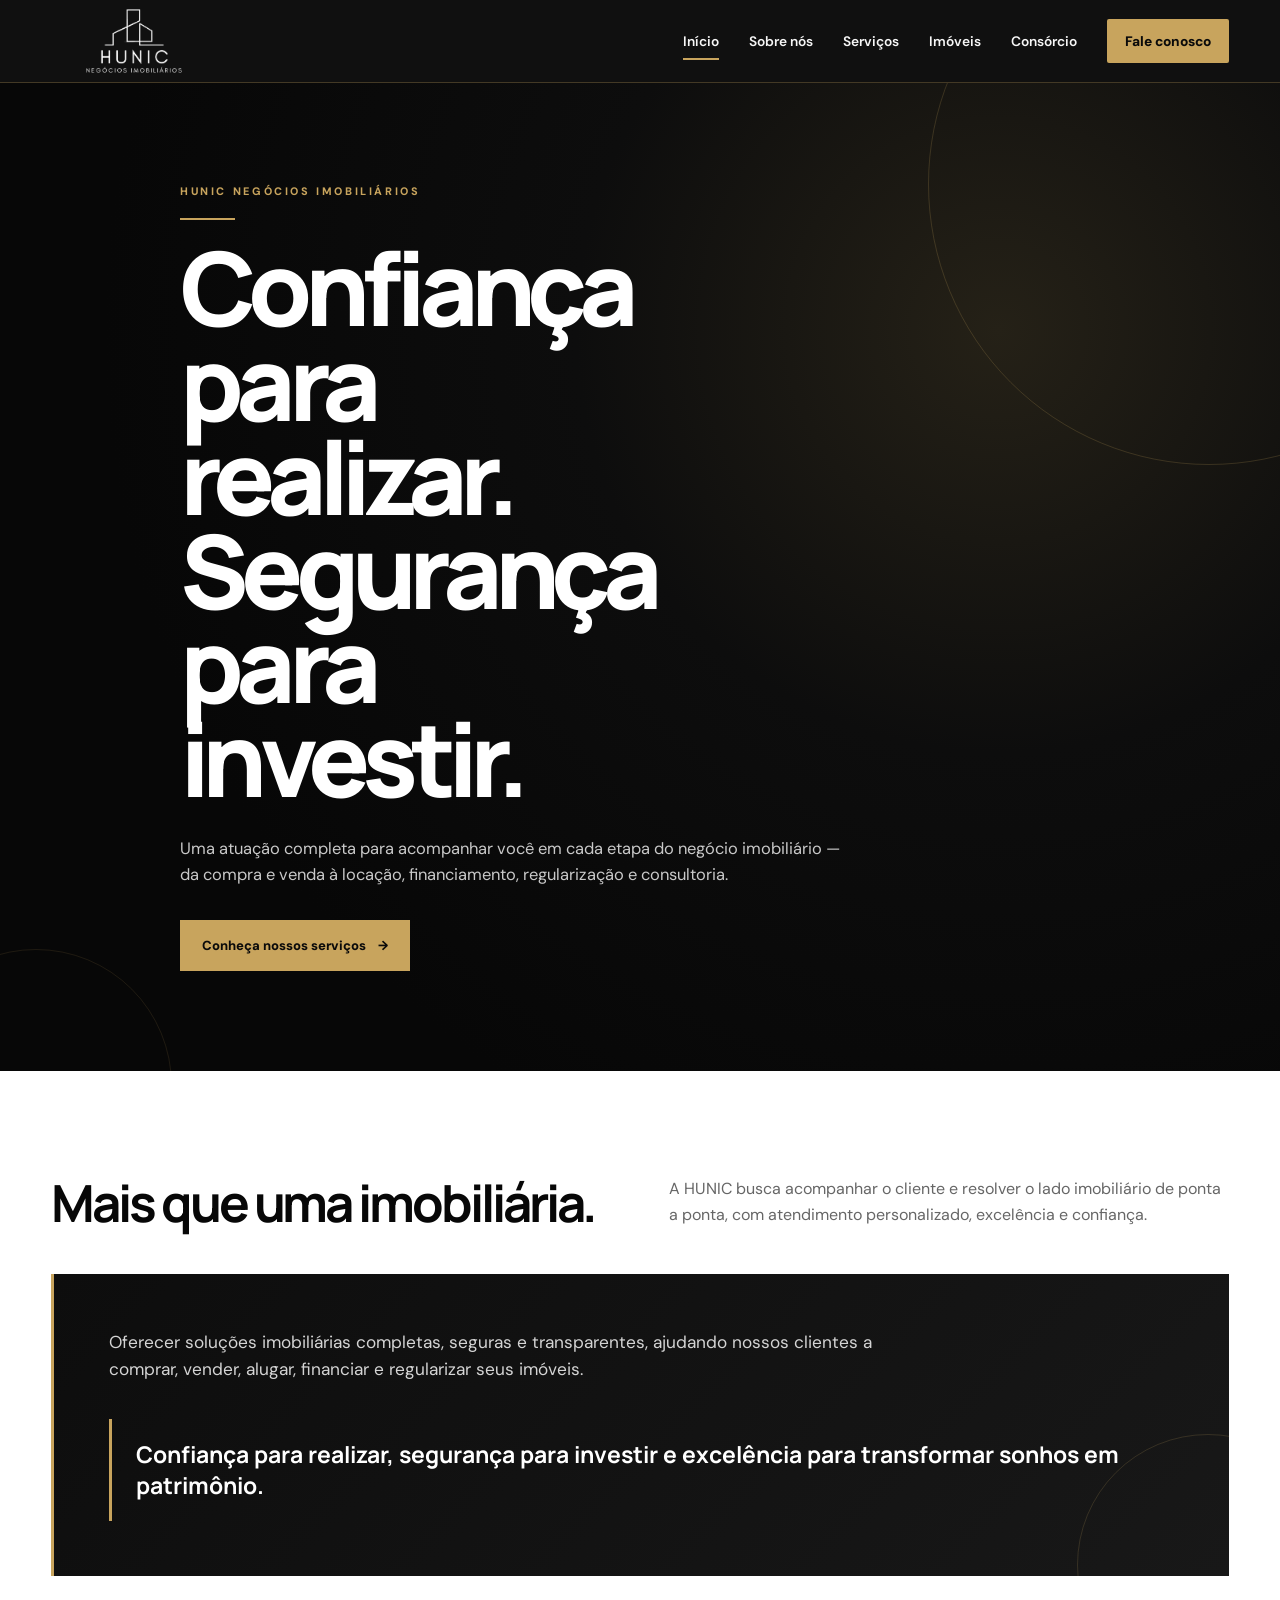
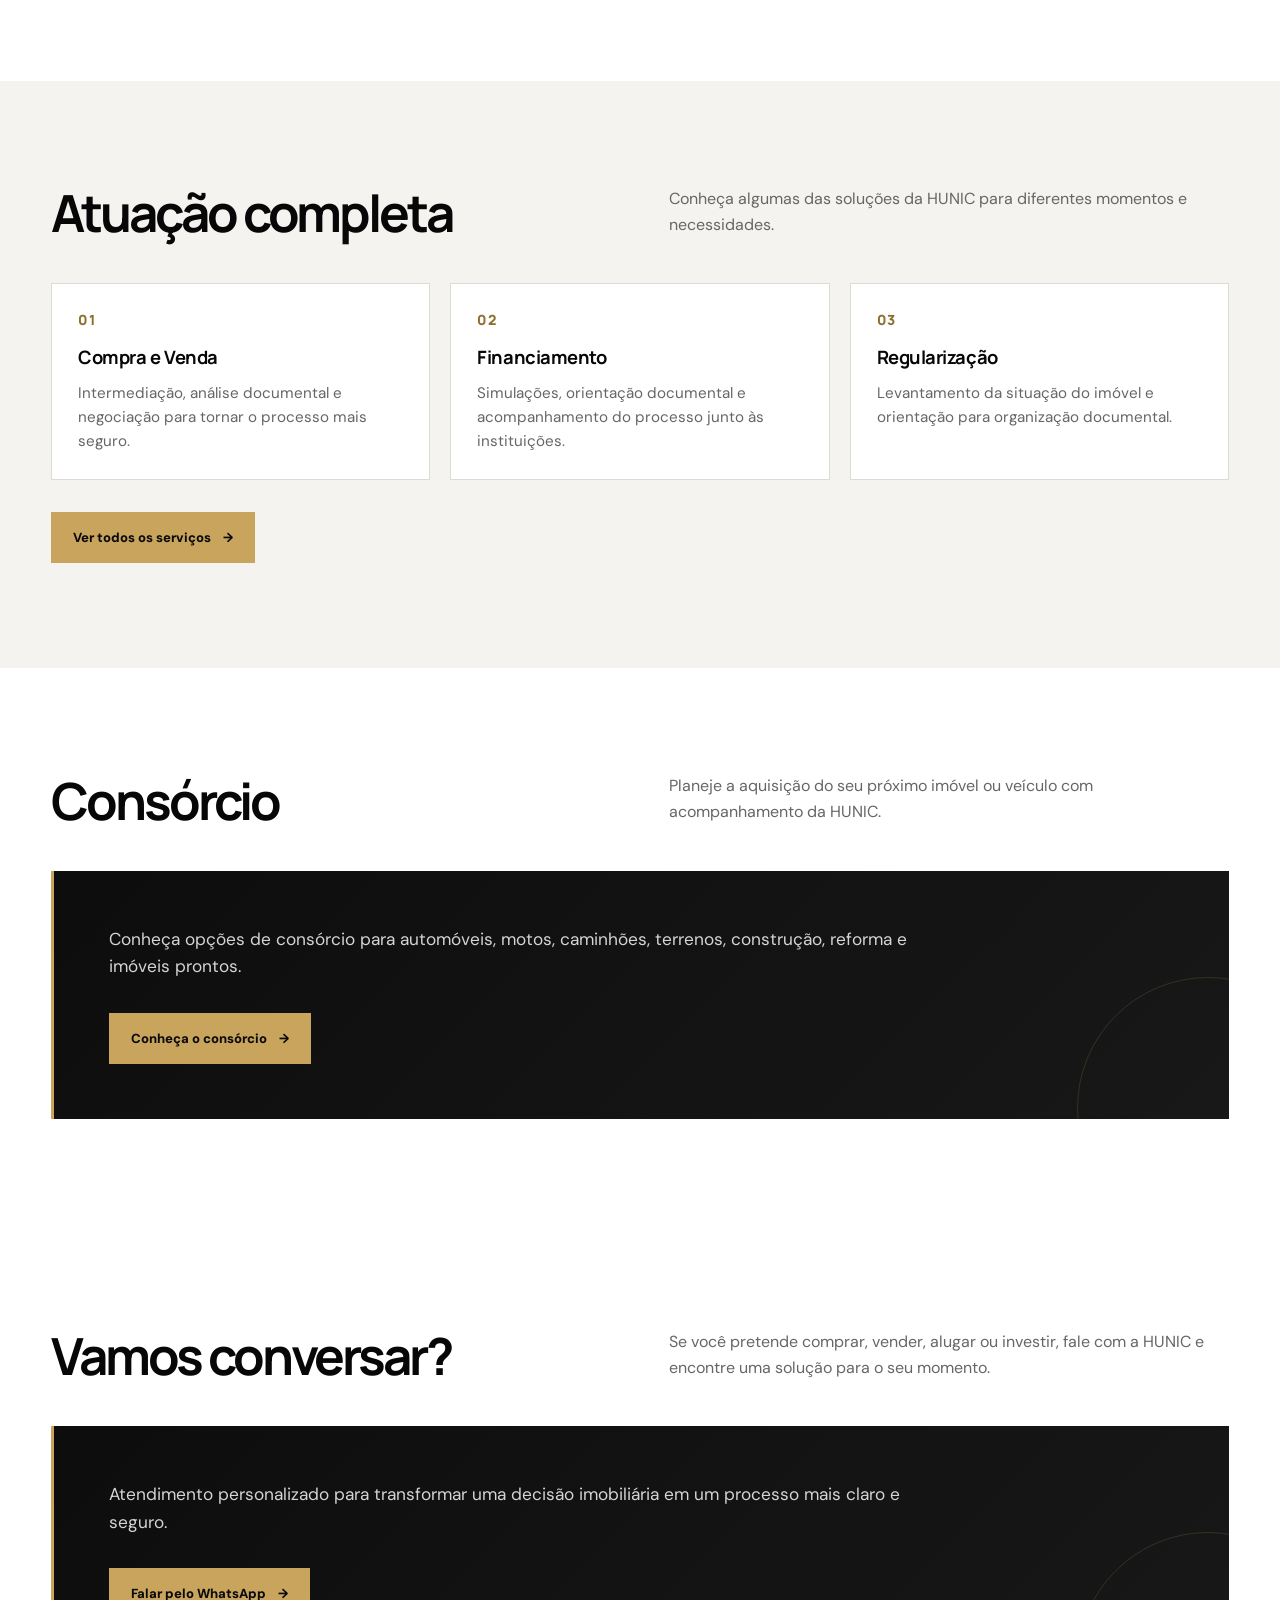
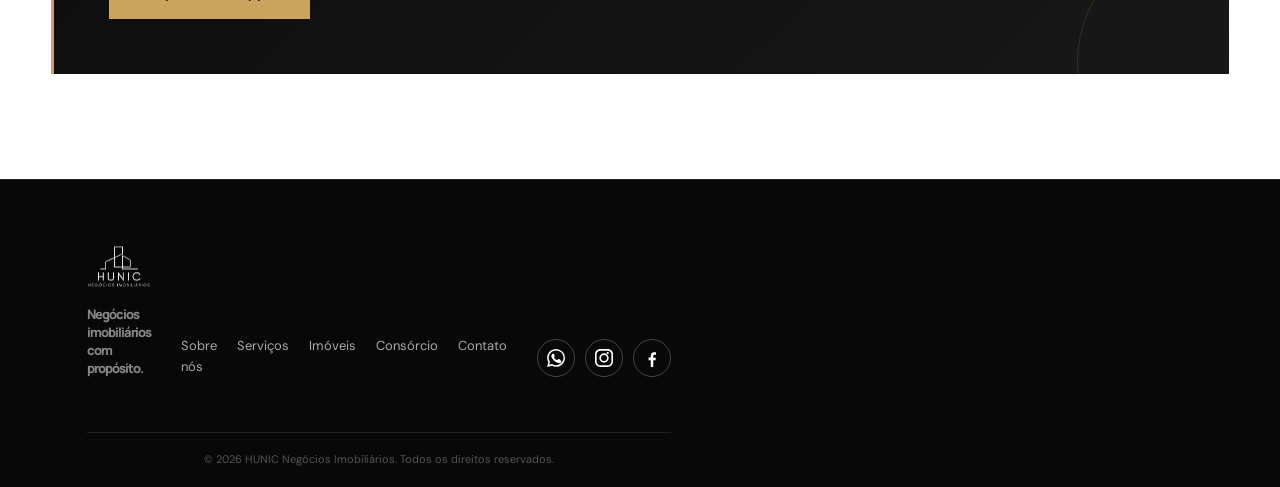
<file: index.html>
<!doctype html><html lang="pt-BR"><head><meta charset="utf-8"><meta name="viewport" content="width=device-width,initial-scale=1"><title>HUNIC | Negócios Imobiliários</title><link rel="stylesheet" href="css/style.css"></head><body>
<header class="header"><div class="container nav-wrap"><a class="logo-link" href="index.html" aria-label="HUNIC Negócios Imobiliários"><img class="logo-img" src="assets/hunic-logo.png" alt="HUNIC Negócios Imobiliários"></a><button class="menu-toggle" aria-label="Abrir menu" aria-expanded="false"><span></span><span></span><span></span></button><nav class="nav-menu"><a class="active" href="index.html">Início</a><a href="sobre.html">Sobre nós</a><a href="servicos.html">Serviços</a><a href="imoveis.html">Imóveis</a><a href="consorcio.html">Consórcio</a><a class="nav-contact" href="#contato">Fale conosco</a></nav></div></header>
<section class="hero"><div class="container hero-inner reveal"><div class="kicker">HUNIC Negócios Imobiliários</div><span class="gold-line"></span><h1>Confiança para realizar. Segurança para investir.</h1><p>Uma atuação completa para acompanhar você em cada etapa do negócio imobiliário — da compra e venda à locação, financiamento, regularização e consultoria.</p><a class="btn" href="servicos.html">Conheça nossos serviços</a></div></section>
<section class="section reveal"><div class="container"><div class="section-head"><h2>Mais que uma imobiliária.</h2><p>A HUNIC busca acompanhar o cliente e resolver o lado imobiliário de ponta a ponta, com atendimento personalizado, excelência e confiança.</p></div><div class="about-box"><p>Oferecer soluções imobiliárias completas, seguras e transparentes, ajudando nossos clientes a comprar, vender, alugar, financiar e regularizar seus imóveis.</p><div class="quote">Confiança para realizar, segurança para investir e excelência para transformar sonhos em patrimônio.</div></div></div></section>
<section class="section" style="background:#f4f3ef"><div class="container"><div class="section-head"><h2>Atuação completa</h2><p>Conheça algumas das soluções da HUNIC para diferentes momentos e necessidades.</p></div><div class="grid-3"><article class="card reveal"><div class="card-body"><div class="service-number">01</div><h3>Compra e Venda</h3><p>Intermediação, análise documental e negociação para tornar o processo mais seguro.</p></div></article><article class="card reveal"><div class="card-body"><div class="service-number">02</div><h3>Financiamento</h3><p>Simulações, orientação documental e acompanhamento do processo junto às instituições.</p></div></article><article class="card reveal"><div class="card-body"><div class="service-number">03</div><h3>Regularização</h3><p>Levantamento da situação do imóvel e orientação para organização documental.</p></div></article></div><a class="btn" href="servicos.html">Ver todos os serviços</a></div></section><section class="section reveal"><div class="container"><div class="section-head"><h2>Consórcio</h2><p>Planeje a aquisição do seu próximo imóvel ou veículo com acompanhamento da HUNIC.</p></div><div class="about-box"><p>Conheça opções de consórcio para automóveis, motos, caminhões, terrenos, construção, reforma e imóveis prontos.</p><a class="btn" href="consorcio.html">Conheça o consórcio</a></div></div></section>
<section class="section reveal" id="contato"><div class="container"><div class="section-head"><h2>Vamos conversar?</h2><p>Se você pretende comprar, vender, alugar ou investir, fale com a HUNIC e encontre uma solução para o seu momento.</p></div><div class="about-box"><p>Atendimento personalizado para transformar uma decisão imobiliária em um processo mais claro e seguro.</p><a class="btn" href="https://wa.me/5514999999999" target="_blank" rel="noopener">Falar pelo WhatsApp</a></div></div></section>
<footer class="footer"><div class="container footer-inner"><div class="footer-brand"><img class="footer-logo" src="assets/hunic-logo.png" alt="HUNIC Negócios Imobiliários"><p>Negócios imobiliários com propósito.</p></div><div class="footer-links"><a href="sobre.html">Sobre nós</a><a href="servicos.html">Serviços</a><a href="imoveis.html">Imóveis</a><a href="consorcio.html">Consórcio</a><a href="index.html#contato">Contato</a></div><div class="footer-social">
<a href="https://wa.me/5514999999999" target="_blank" rel="noopener" aria-label="WhatsApp" title="WhatsApp" class="social-icon"><svg viewBox="0 0 24 24" aria-hidden="true"><path d="M20.5 3.5A11.9 11.9 0 0 0 12.1 0C5.5 0 .2 5.3.2 11.9c0 2.1.5 4.1 1.6 5.9L.1 24l6.4-1.7c1.7.9 3.6 1.4 5.5 1.4h.1c6.5 0 11.8-5.3 11.8-11.8 0-3.2-1.2-6.2-3.4-8.4ZM12.1 21.6c-1.7 0-3.4-.5-4.9-1.3l-.4-.2-3.8 1 1-3.7-.2-.4c-1-1.5-1.5-3.3-1.5-5.1C2.3 6.3 6.7 1.9 12.1 1.9c2.6 0 5.1 1 7 2.9s2.9 4.4 2.9 7c0 5.4-4.4 9.8-9.9 9.8Zm5.4-7.3c-.3-.2-1.7-.8-2-.9-.3-.1-.5-.2-.7.2-.2.3-.8.9-.9 1.1-.2.2-.3.2-.6.1-1.7-.9-2.8-1.6-3.9-3.5-.3-.5.3-.5.8-1.6.1-.2.1-.4 0-.6-.1-.2-.7-1.7-.9-2.3-.2-.6-.5-.5-.7-.5h-.6c-.2 0-.6.1-.9.4-.3.3-1.2 1.2-1.2 2.9s1.2 3.3 1.4 3.5c.2.2 2.4 3.7 5.8 5 .8.3 1.4.5 1.9.6.8.3 1.6.2 2.2.1.6-.1 1.7-.7 1.9-1.4.2-.7.2-1.3.1-1.4-.1-.2-.3-.3-.6-.5Z"/></svg></a>
<a href="#" aria-label="Instagram" title="Instagram" class="social-icon"><svg viewBox="0 0 24 24" aria-hidden="true"><path d="M7.2 0h9.6C20.8 0 24 3.2 24 7.2v9.6c0 4-3.2 7.2-7.2 7.2H7.2C3.2 24 0 20.8 0 16.8V7.2C0 3.2 3.2 0 7.2 0Zm-.1 2.2C4.5 2.2 2.2 4.5 2.2 7.1v9.8c0 2.6 2.3 4.9 4.9 4.9h9.8c2.6 0 4.9-2.3 4.9-4.9V7.1c0-2.6-2.3-4.9-4.9-4.9H7.1Zm9.9 1.7a1.5 1.5 0 1 1 0 3 1.5 1.5 0 0 1 0-3ZM12 5.8A6.2 6.2 0 1 1 12 18.2 6.2 6.2 0 0 1 12 5.8Zm0 2.2A4 4 0 1 0 12 16a4 4 0 0 0 0-8Z"/></svg></a>
<a href="#" aria-label="Facebook" title="Facebook" class="social-icon"><svg viewBox="0 0 24 24" aria-hidden="true"><path d="M13.7 24v-9h3l.5-3.5h-3.5V9.3c0-1 .3-1.7 1.8-1.7h1.9V4.5c-.3 0-1.4-.1-2.6-.1-2.6 0-4.4 1.6-4.4 4.5v2.5H7.5V15h2.9v9h3.3Z"/></svg></a>
</div><div class="footer-bottom">© 2026 HUNIC Negócios Imobiliários. Todos os direitos reservados.</div></div></footer><script src="js/script.js"></script></body></html>
</file>
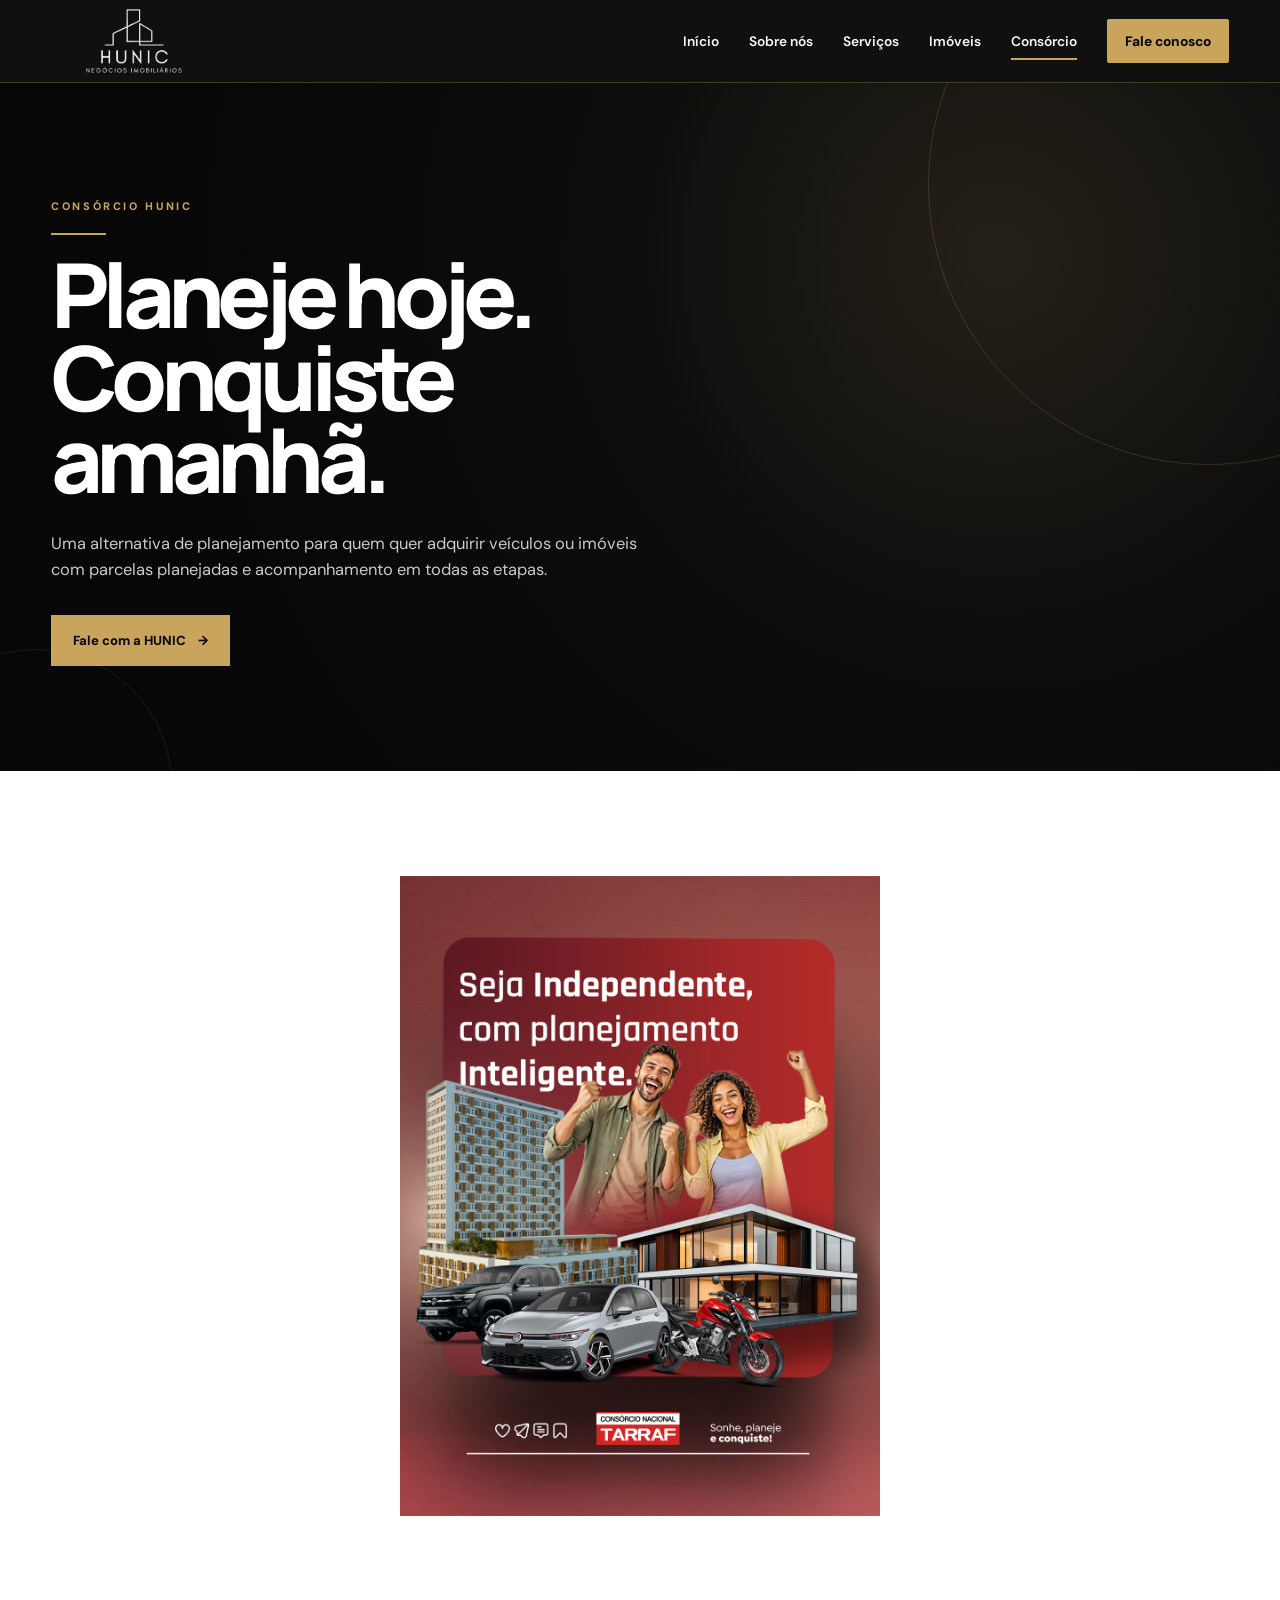
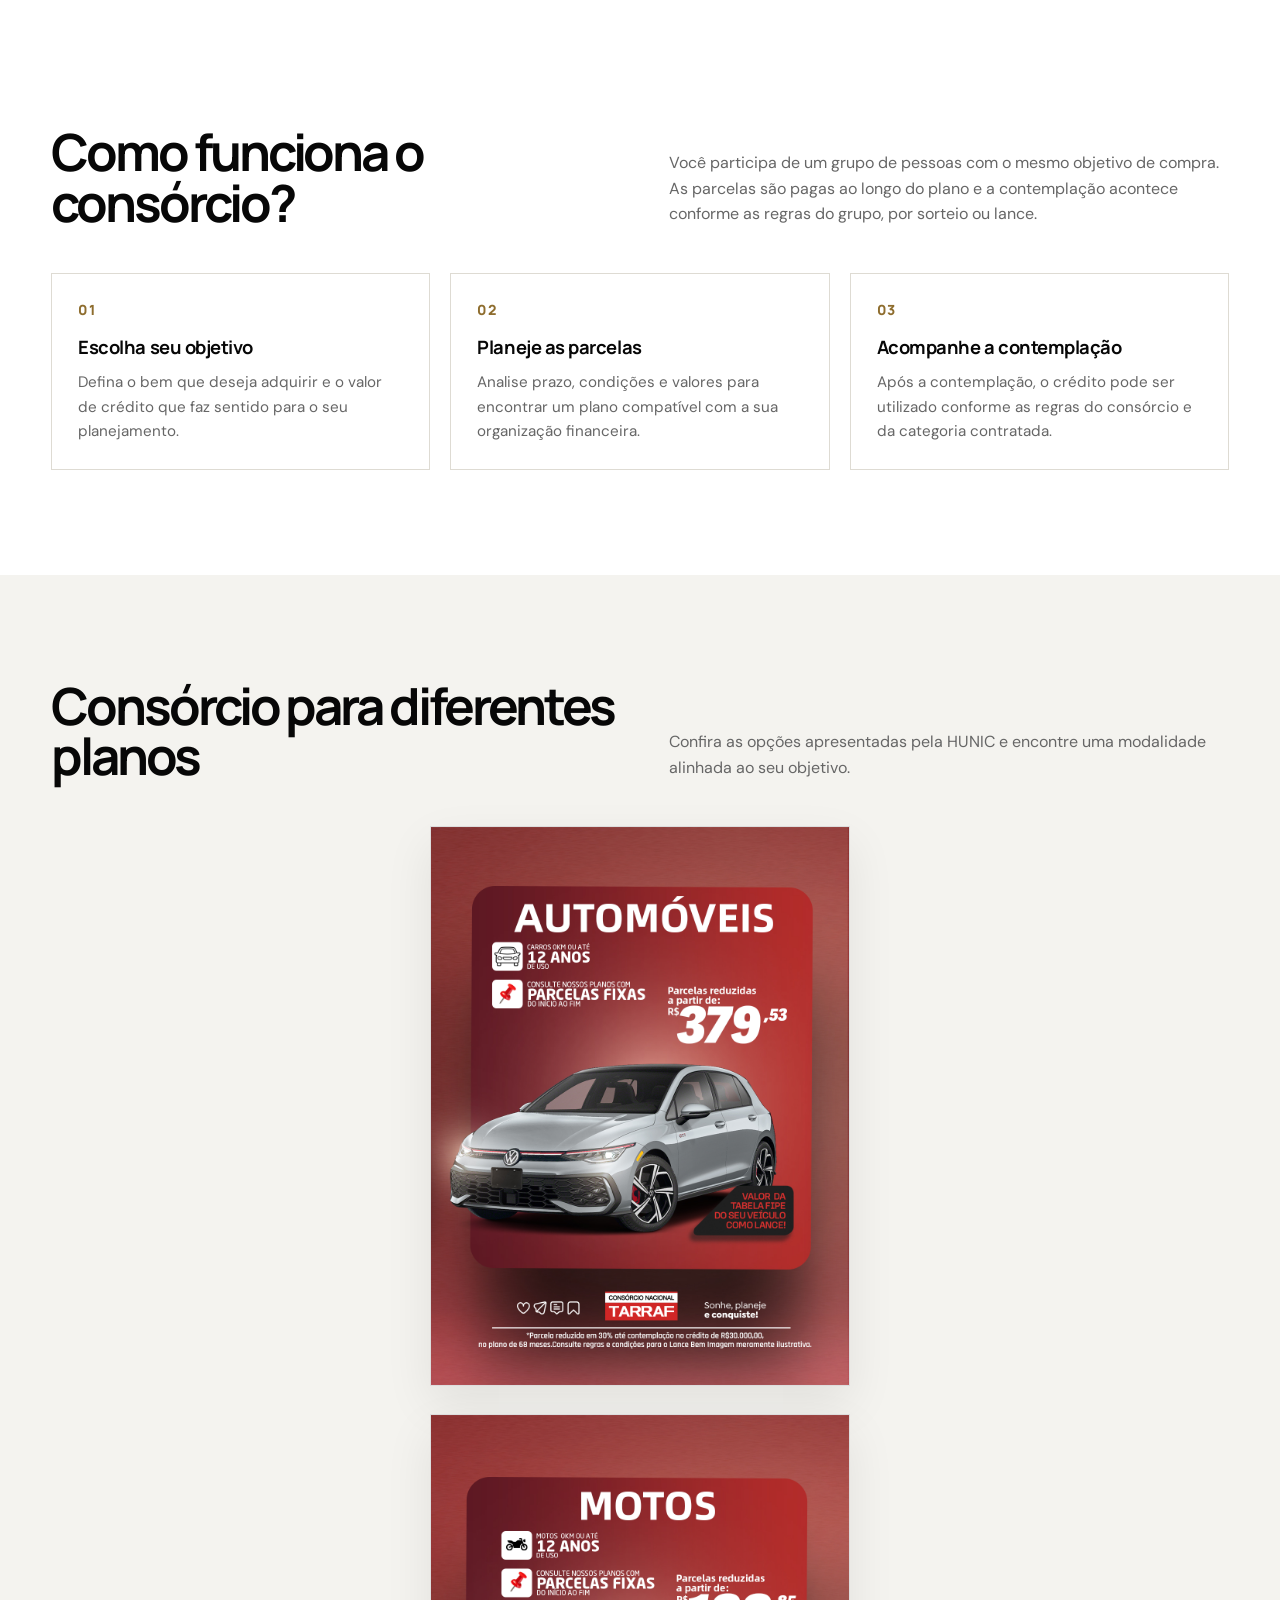
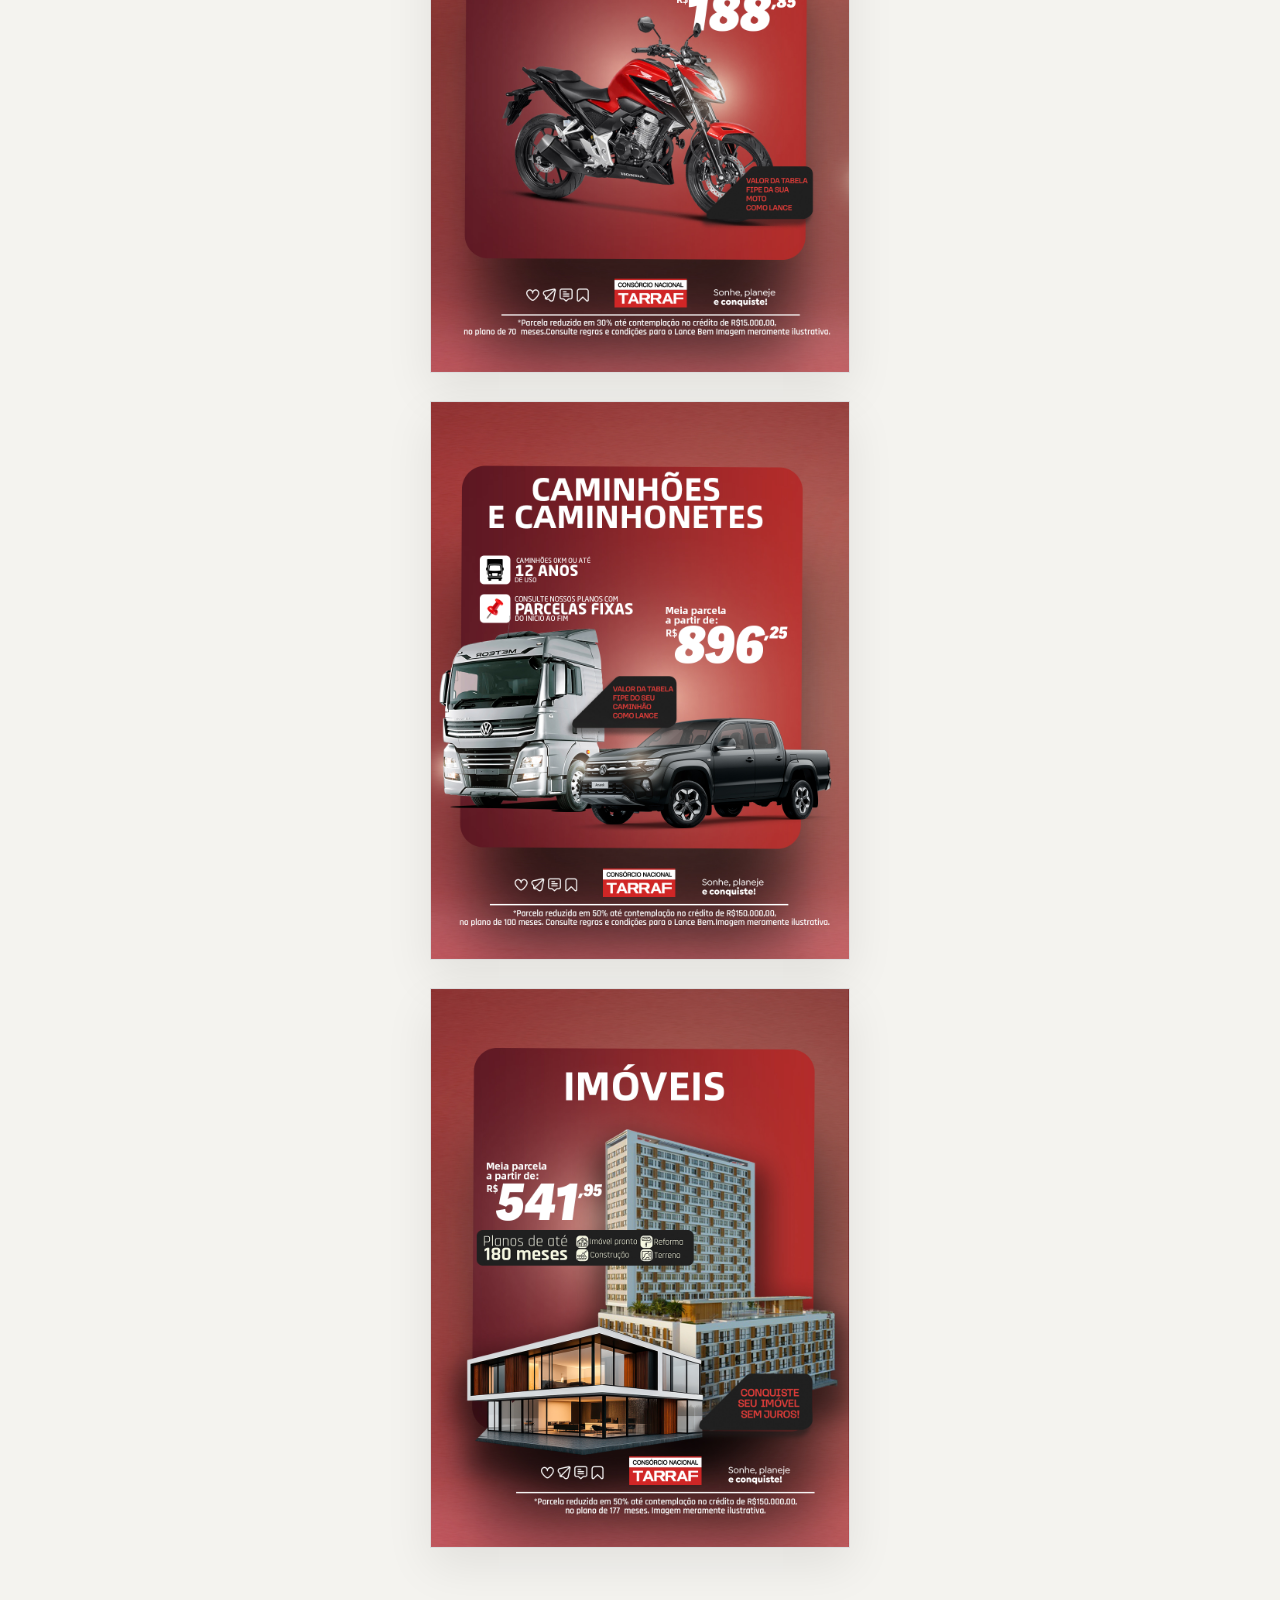
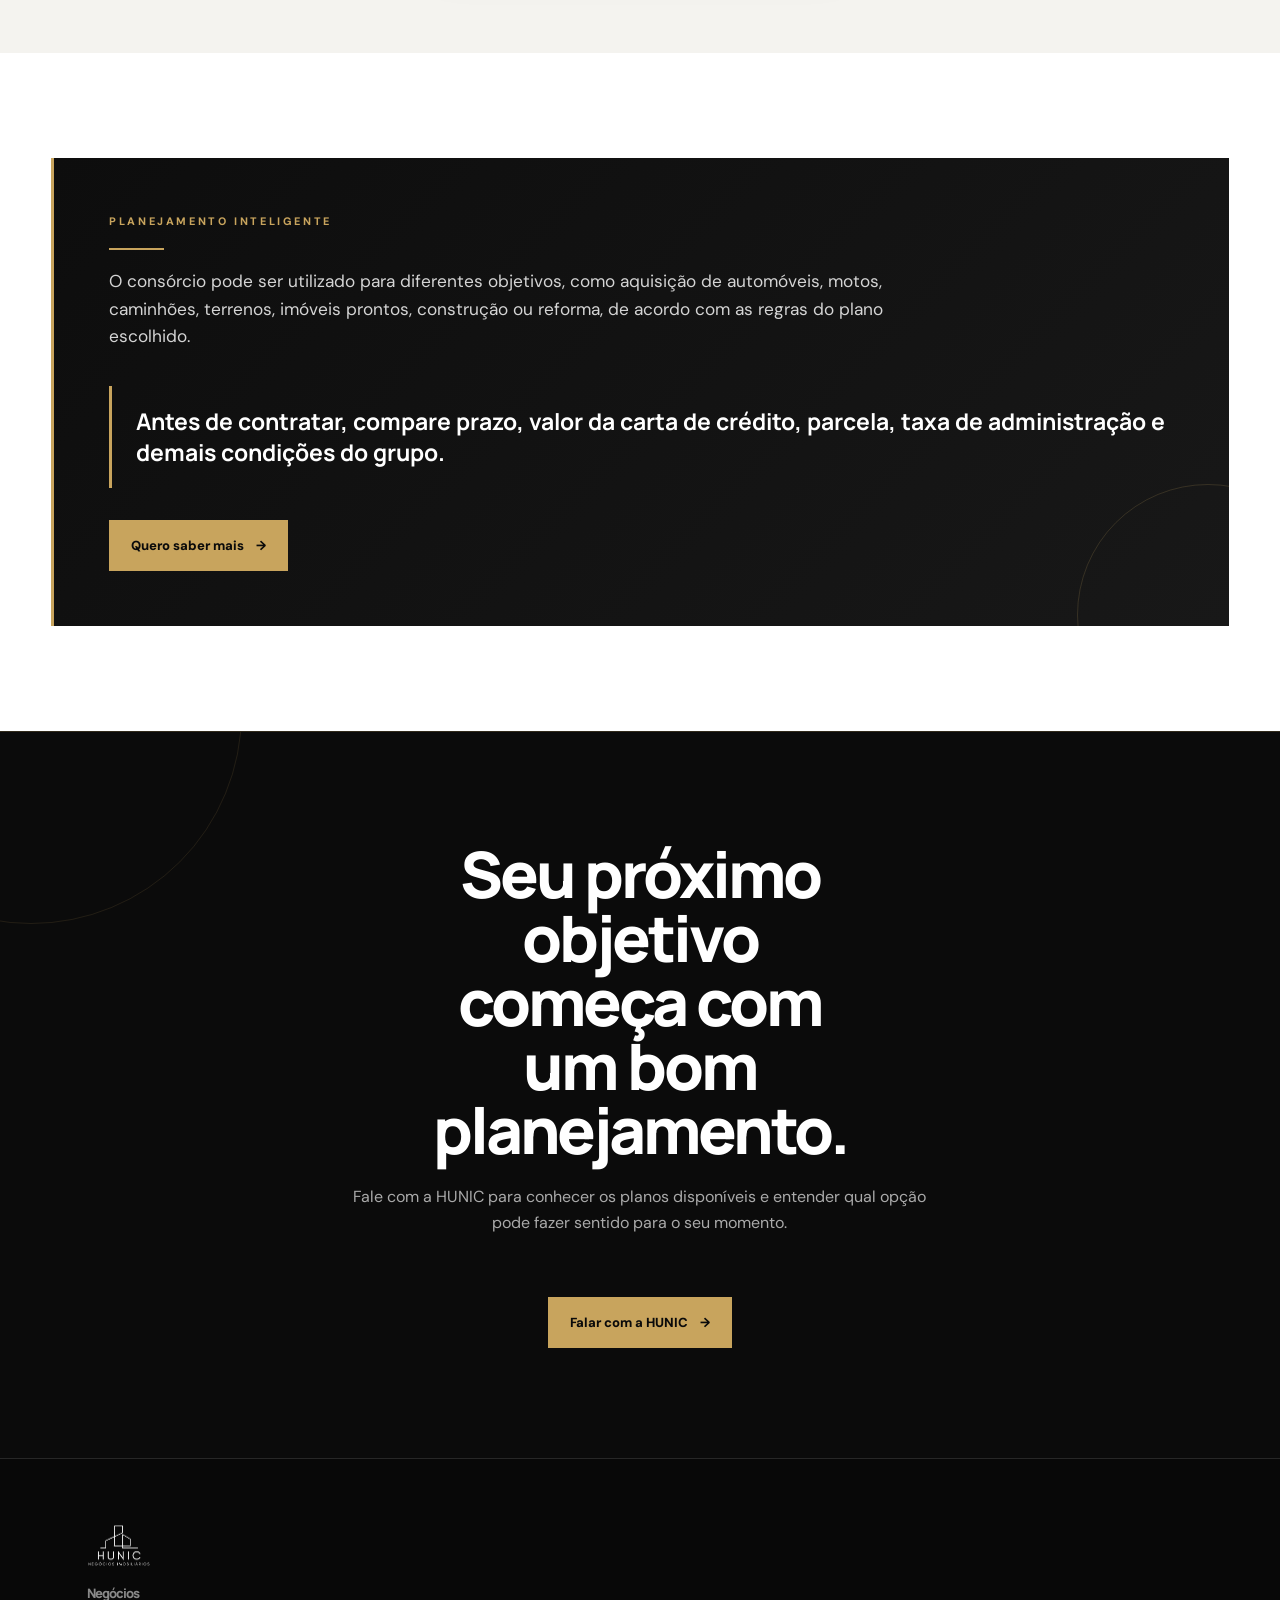
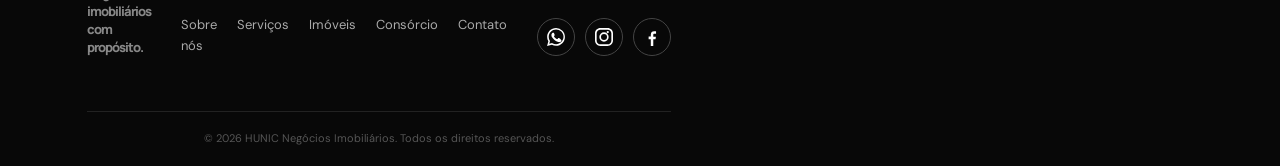
<file: consorcio.html>
<!doctype html>
<html lang="pt-BR">
<head>
  <meta charset="utf-8">
  <meta name="viewport" content="width=device-width,initial-scale=1">
  <title>HUNIC | Consórcio</title>
  <link rel="stylesheet" href="css/style.css">
</head>
<body>
<header class="header">
  <div class="container nav-wrap">
    <a class="logo-link" href="index.html" aria-label="HUNIC Negócios Imobiliários"><img class="logo-img" src="assets/hunic-logo.png" alt="HUNIC Negócios Imobiliários"></a>
    <button class="menu-toggle" aria-label="Abrir menu" aria-expanded="false"><span></span><span></span><span></span></button>
    <nav class="nav-menu">
      <a href="index.html">Início</a><a href="sobre.html">Sobre nós</a><a href="servicos.html">Serviços</a><a href="imoveis.html">Imóveis</a><a class="active" href="consorcio.html">Consórcio</a><a class="nav-contact" href="index.html#contato">Fale conosco</a>
    </nav>
  </div>
</header>

<section class="page-hero">
  <div class="container reveal">
    <div class="kicker">Consórcio HUNIC</div>
    <span class="gold-line"></span>
    <h1>Planeje hoje. Conquiste amanhã.</h1>
    <p>Uma alternativa de planejamento para quem quer adquirir veículos ou imóveis com parcelas planejadas e acompanhamento em todas as etapas.</p>
    <a class="btn" href="index.html#contato">Fale com a HUNIC</a>
  </div>
</section>

<section class="section consorcio-feature reveal">
  <div class="container">
    <div class="consorcio-banner"><img src="assets/consorcio/consorcio-capa.jpg" alt="Consórcio Nacional Tarraf — planeje e conquiste"></div>
  </div>
</section>

<section class="section reveal">
  <div class="container">
    <div class="section-head">
      <h2>Como funciona o consórcio?</h2>
      <p>Você participa de um grupo de pessoas com o mesmo objetivo de compra. As parcelas são pagas ao longo do plano e a contemplação acontece conforme as regras do grupo, por sorteio ou lance.</p>
    </div>
    <div class="grid-3">
      <article class="card"><div class="card-body"><div class="service-number">01</div><h3>Escolha seu objetivo</h3><p>Defina o bem que deseja adquirir e o valor de crédito que faz sentido para o seu planejamento.</p></div></article>
      <article class="card"><div class="card-body"><div class="service-number">02</div><h3>Planeje as parcelas</h3><p>Analise prazo, condições e valores para encontrar um plano compatível com a sua organização financeira.</p></div></article>
      <article class="card"><div class="card-body"><div class="service-number">03</div><h3>Acompanhe a contemplação</h3><p>Após a contemplação, o crédito pode ser utilizado conforme as regras do consórcio e da categoria contratada.</p></div></article>
    </div>
  </div>
</section>

<section class="section" style="background:#f4f3ef">
  <div class="container">
    <div class="section-head">
      <h2>Consórcio para diferentes planos</h2>
      <p>Confira as opções apresentadas pela HUNIC e encontre uma modalidade alinhada ao seu objetivo.</p>
    </div>
    <div class="consorcio-banners">
      <article class="consorcio-banner reveal"><img src="assets/consorcio/consorcio-automoveis.jpg" alt="Consórcio para automóveis"></article>
      <article class="consorcio-banner reveal"><img src="assets/consorcio/consorcio-motos.jpg" alt="Consórcio para motos"></article>
      <article class="consorcio-banner reveal"><img src="assets/consorcio/consorcio-caminhoes.jpg" alt="Consórcio para caminhões e caminhonetes"></article>
      <article class="consorcio-banner reveal"><img src="assets/consorcio/consorcio-imoveis.jpg" alt="Consórcio para imóveis"></article>
    </div>
  </div>
</section>

<section class="section reveal">
  <div class="container">
    <div class="about-box">
      <div class="kicker">Planejamento inteligente</div>
      <span class="gold-line"></span>
      <p>O consórcio pode ser utilizado para diferentes objetivos, como aquisição de automóveis, motos, caminhões, terrenos, imóveis prontos, construção ou reforma, de acordo com as regras do plano escolhido.</p>
      <div class="quote">Antes de contratar, compare prazo, valor da carta de crédito, parcela, taxa de administração e demais condições do grupo.</div>
      <a class="btn" href="index.html#contato">Quero saber mais</a>
    </div>
  </div>
</section>

<section class="cta">
  <div class="container">
    <h2>Seu próximo objetivo começa com um bom planejamento.</h2>
    <p>Fale com a HUNIC para conhecer os planos disponíveis e entender qual opção pode fazer sentido para o seu momento.</p>
    <a class="btn" href="index.html#contato">Falar com a HUNIC</a>
  </div>
</section>

<footer class="footer">
  <div class="container footer-inner">
    <div class="footer-brand"><img class="footer-logo" src="assets/hunic-logo.png" alt="HUNIC Negócios Imobiliários"><p>Negócios imobiliários com propósito.</p></div>
    <div class="footer-links"><a href="sobre.html">Sobre nós</a><a href="servicos.html">Serviços</a><a href="imoveis.html">Imóveis</a><a href="consorcio.html">Consórcio</a><a href="index.html#contato">Contato</a></div>
    <div class="footer-social">
      <a href="https://wa.me/5514999999999" target="_blank" rel="noopener" aria-label="WhatsApp" title="WhatsApp" class="social-icon"><svg viewBox="0 0 24 24" aria-hidden="true"><path d="M20.5 3.5A11.9 11.9 0 0 0 12.1 0C5.5 0 .2 5.3.2 11.9c0 2.1.5 4.1 1.6 5.9L.1 24l6.4-1.7c1.7.9 3.6 1.4 5.5 1.4h.1c6.5 0 11.8-5.3 11.8-11.8 0-3.2-1.2-6.2-3.4-8.4ZM12.1 21.6c-1.7 0-3.4-.5-4.9-1.3l-.4-.2-3.8 1 1-3.7-.2-.4c-1-1.5-1.5-3.3-1.5-5.1C2.3 6.3 6.7 1.9 12.1 1.9c2.6 0 5.1 1 7 2.9s2.9 4.4 2.9 7c0 5.4-4.4 9.8-9.9 9.8Zm5.4-7.3c-.3-.2-1.7-.8-2-.9-.3-.1-.5-.2-.7.2-.2.3-.8.9-.9 1.1-.2.2-.3.2-.6.1-1.7-.9-2.8-1.6-3.9-3.5-.3-.5.3-.5.8-1.6.1-.2.1-.4 0-.6-.1-.2-.7-1.7-.9-2.3-.2-.6-.5-.5-.7-.5h-.6c-.2 0-.6.1-.9.4-.3.3-1.2 1.2-1.2 2.9s1.2 3.3 1.4 3.5c.2.2 2.4 3.7 5.8 5 .8.3 1.4.5 1.9.6.8.3 1.6.2 2.2.1.6-.1 1.7-.7 1.9-1.4.2-.7.2-1.3.1-1.4-.1-.2-.3-.3-.6-.5Z"/></svg></a>
      <a href="#" aria-label="Instagram" title="Instagram" class="social-icon"><svg viewBox="0 0 24 24" aria-hidden="true"><path d="M7.2 0h9.6C20.8 0 24 3.2 24 7.2v9.6c0 4-3.2 7.2-7.2 7.2H7.2C3.2 24 0 20.8 0 16.8V7.2C0 3.2 3.2 0 7.2 0Zm-.1 2.2C4.5 2.2 2.2 4.5 2.2 7.1v9.8c0 2.6 2.3 4.9 4.9 4.9h9.8c2.6 0 4.9-2.3 4.9-4.9V7.1c0-2.6-2.3-4.9-4.9-4.9H7.1Zm9.9 1.7a1.5 1.5 0 1 1 0 3 1.5 1.5 0 0 1 0-3ZM12 5.8A6.2 6.2 0 1 1 12 18.2 6.2 6.2 0 0 1 12 5.8Zm0 2.2A4 4 0 1 0 12 16a4 4 0 0 0 0-8Z"/></svg></a>
      <a href="#" aria-label="Facebook" title="Facebook" class="social-icon"><svg viewBox="0 0 24 24" aria-hidden="true"><path d="M13.7 24v-9h3l.5-3.5h-3.5V9.3c0-1 .3-1.7 1.8-1.7h1.9V4.5c-.3 0-1.4-.1-2.6-.1-2.6 0-4.4 1.6-4.4 4.5v2.5H7.5V15h2.9v9h3.3Z"/></svg></a>
    </div>
    <div class="footer-bottom">© 2026 HUNIC Negócios Imobiliários. Todos os direitos reservados.</div>
  </div>
</footer>
<script src="js/script.js"></script>
</body>
</html>
</file>
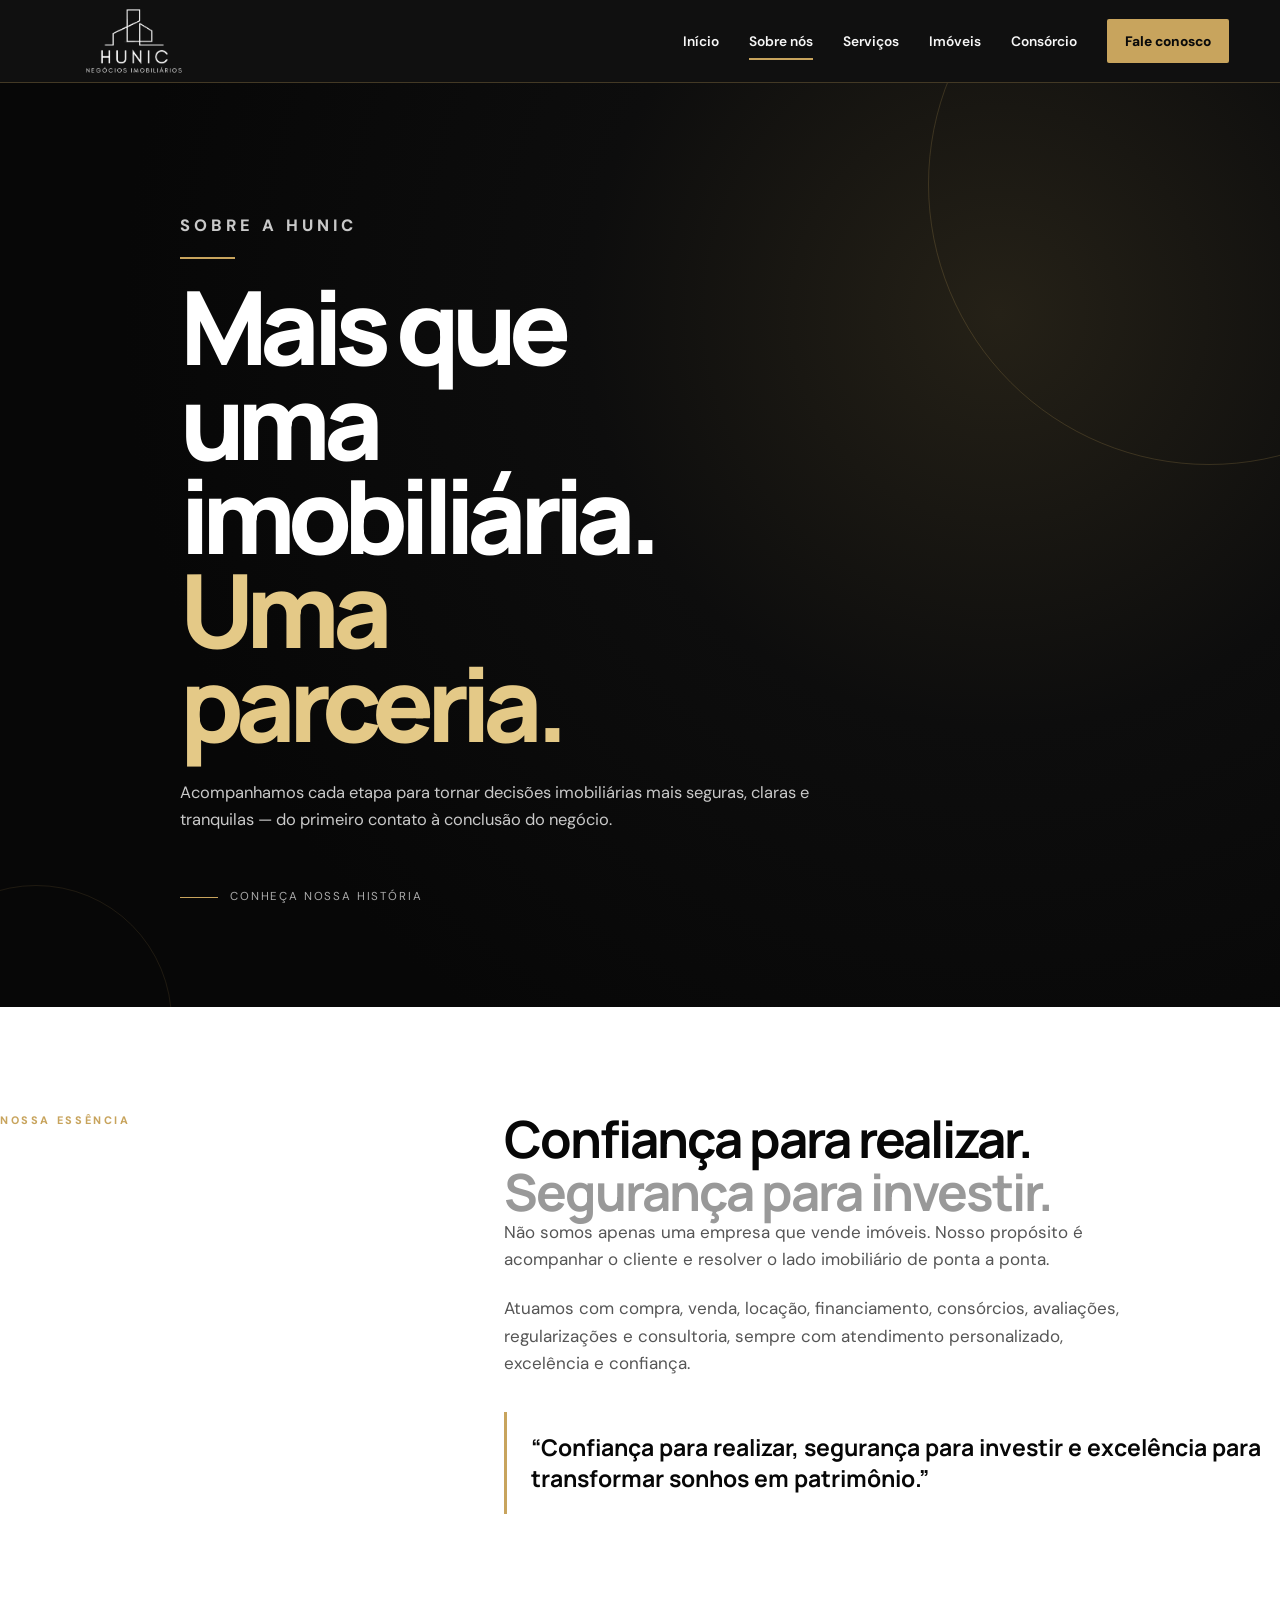
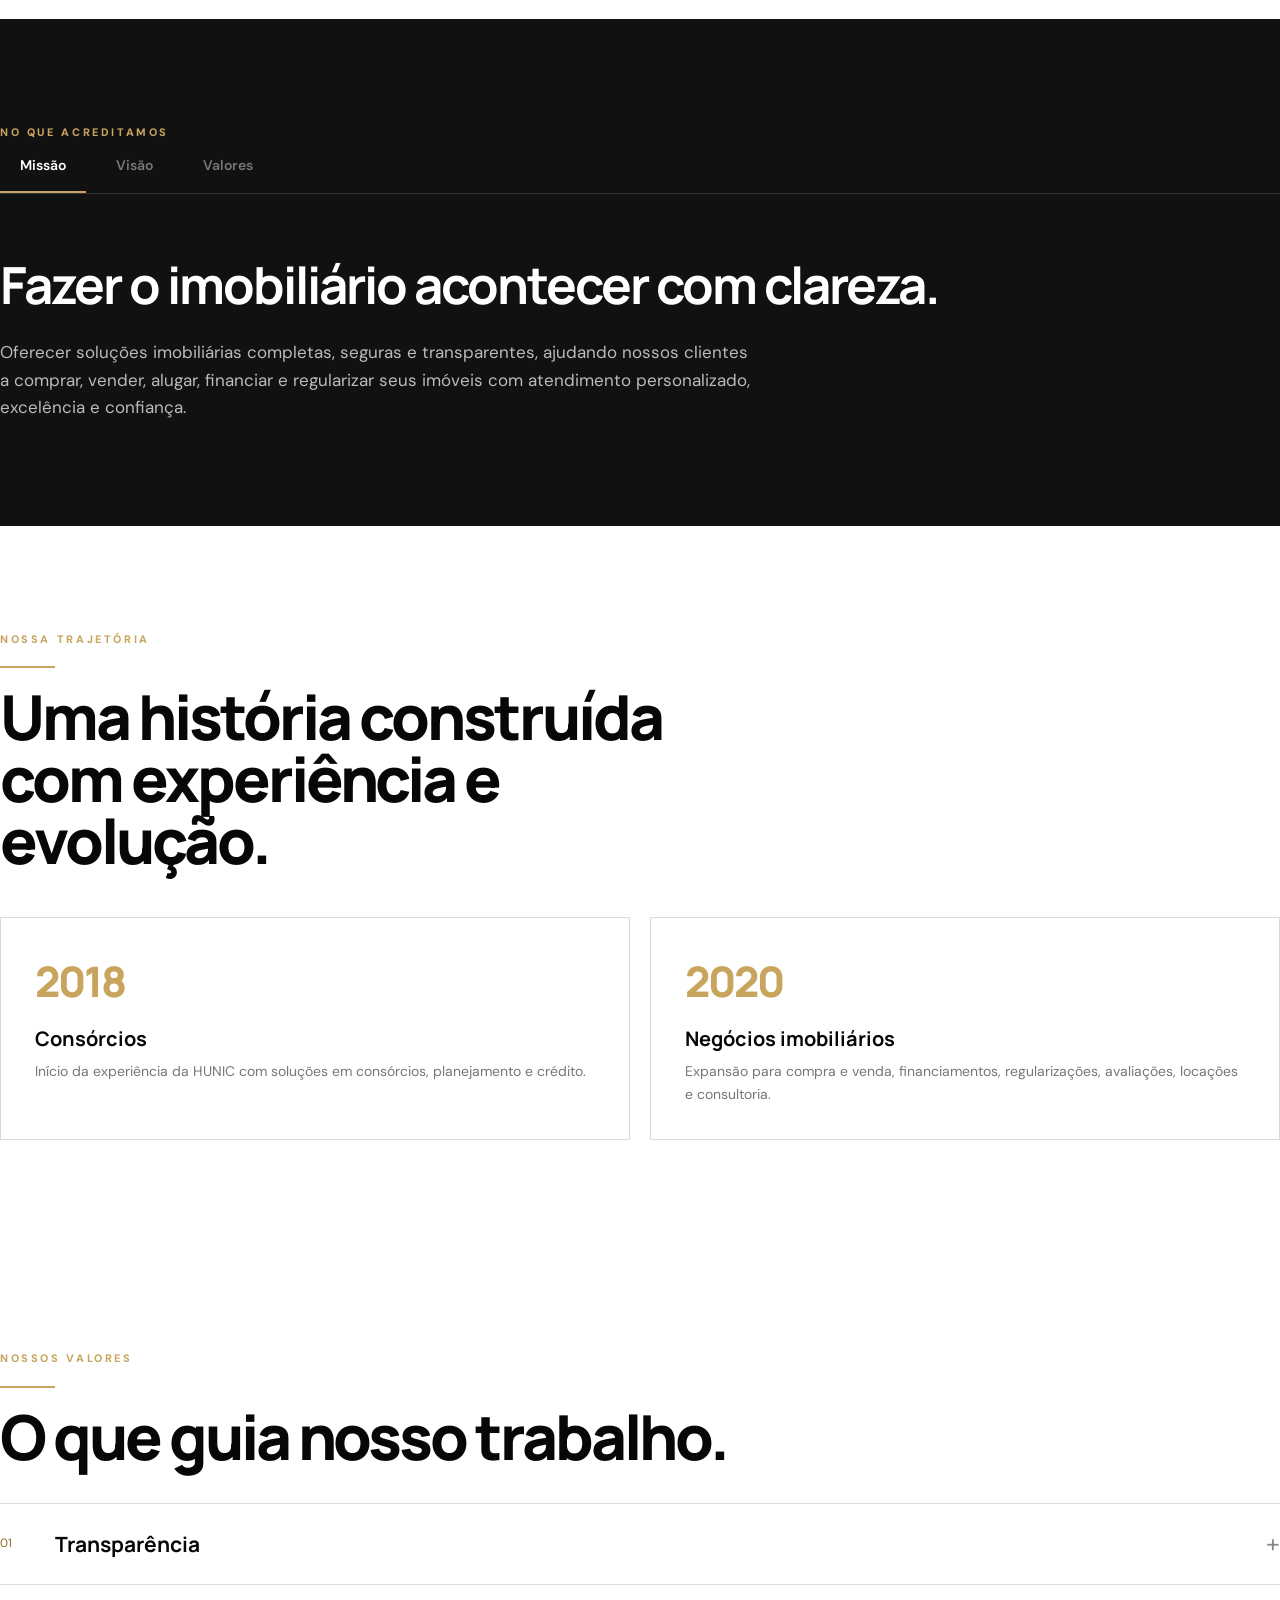
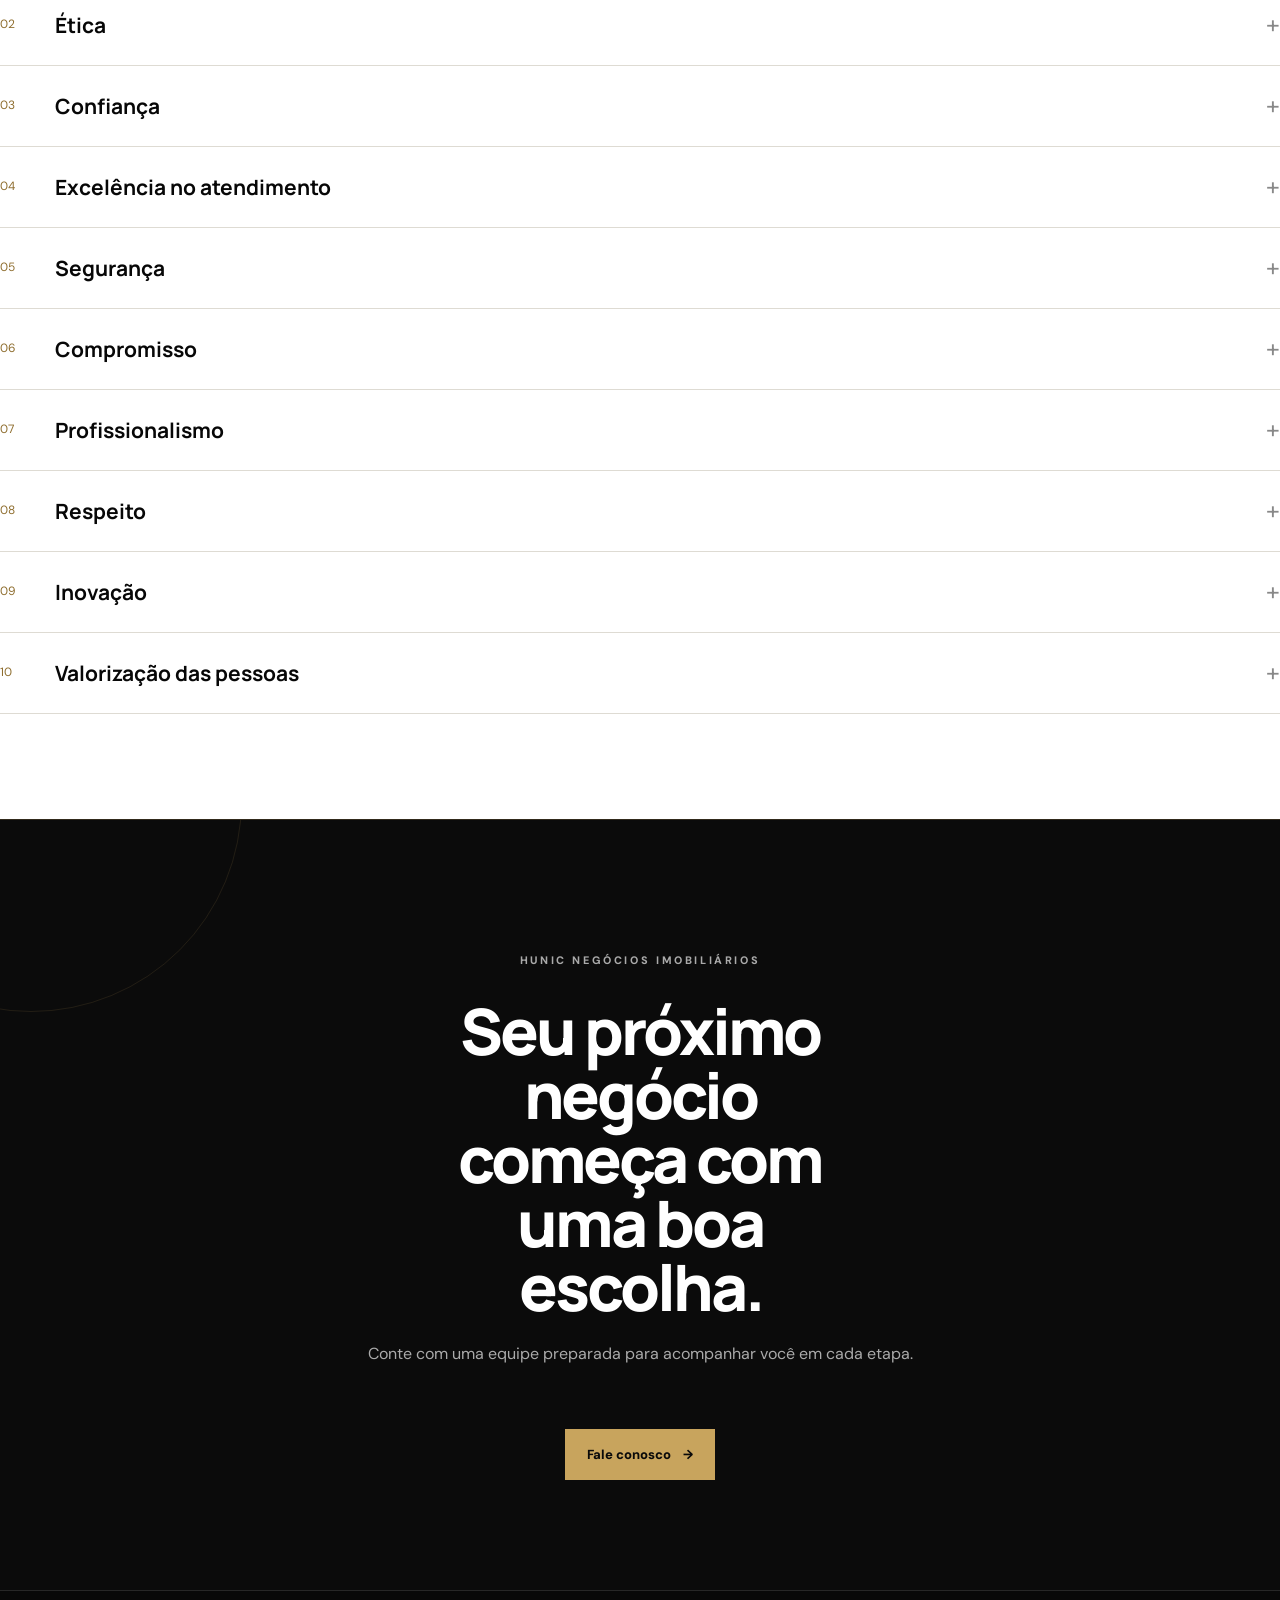
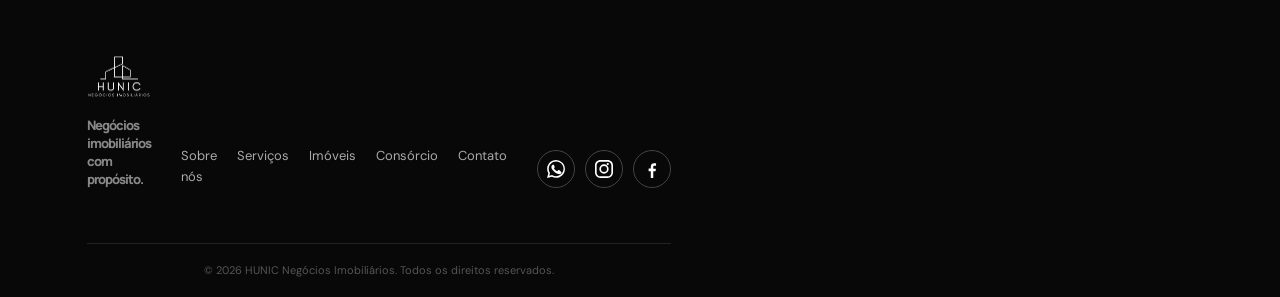
<file: sobre.html>
<!doctype html><html lang="pt-BR"><head><meta charset="utf-8"><meta name="viewport" content="width=device-width,initial-scale=1"><title>Sobre nós | HUNIC Negócios Imobiliários</title><link rel="stylesheet" href="css/style.css"></head><body>
<header class="header"><div class="container nav-wrap"><a class="logo-link" href="index.html" aria-label="HUNIC Negócios Imobiliários"><img class="logo-img" src="assets/hunic-logo.png" alt="HUNIC Negócios Imobiliários"></a><button class="menu-toggle" aria-label="Abrir menu" aria-expanded="false"><span></span><span></span><span></span></button><nav class="nav-menu"><a href="index.html">Início</a><a class="active" href="sobre.html">Sobre nós</a><a href="servicos.html">Serviços</a><a href="imoveis.html">Imóveis</a><a href="consorcio.html">Consórcio</a><a class="nav-contact" href="index.html#contato">Fale conosco</a></nav></div></header>
<main>
<section class="hero"><div class="container hero-inner reveal"><p class="eyebrow">SOBRE A HUNIC</p><span class="gold-line"></span><h1>Mais que uma imobiliária.<br><em>Uma parceria.</em></h1><p>Acompanhamos cada etapa para tornar decisões imobiliárias mais seguras, claras e tranquilas — do primeiro contato à conclusão do negócio.</p><a class="scroll" href="#essencia"><span></span> Conheça nossa história</a></div></section>
<section class="section intro reveal" id="essencia"><div><p class="eyebrow">NOSSA ESSÊNCIA</p></div><div class="intro-copy"><h2>Confiança para realizar. <span>Segurança para investir.</span></h2><p>Não somos apenas uma empresa que vende imóveis. Nosso propósito é acompanhar o cliente e resolver o lado imobiliário de ponta a ponta.</p><p>Atuamos com compra, venda, locação, financiamento, consórcios, avaliações, regularizações e consultoria, sempre com atendimento personalizado, excelência e confiança.</p><div class="quote">“Confiança para realizar, segurança para investir e excelência para transformar sonhos em patrimônio.”</div></div></section>
<section class="tabs-wrap"><div class="section"><p class="eyebrow">NO QUE ACREDITAMOS</p><div class="tabs"><button class="tab active" data-tab="missao">Missão</button><button class="tab" data-tab="visao">Visão</button><button class="tab" data-tab="valores">Valores</button></div><div class="tab-content active" id="missao"><h3>Fazer o imobiliário acontecer com clareza.</h3><p>Oferecer soluções imobiliárias completas, seguras e transparentes, ajudando nossos clientes a comprar, vender, alugar, financiar e regularizar seus imóveis com atendimento personalizado, excelência e confiança.</p></div><div class="tab-content" id="visao"><h3>Ser referência em Macatuba e região.</h3><p>Ser reconhecida como uma das principais referências imobiliárias de Macatuba e região, destacando-se pela credibilidade, inovação, qualidade no atendimento e compromisso com seus clientes.</p></div><div class="tab-content" id="valores"><h3>Princípios que orientam cada decisão.</h3><p>Transparência, Ética, Confiança, Excelência no atendimento, Segurança, Compromisso, Profissionalismo, Respeito, Inovação e Valorização das pessoas.</p></div></div></section>
<section class="section reveal"><p class="eyebrow">NOSSA TRAJETÓRIA</p><span class="gold-line"></span><h2 style="font:800 clamp(35px,5vw,62px)/1 Manrope;letter-spacing:-3px;max-width:760px">Uma história construída com experiência e evolução.</h2><div class="timeline"><div class="timeline-card"><div class="year">2018</div><h3>Consórcios</h3><p>Início da experiência da HUNIC com soluções em consórcios, planejamento e crédito.</p></div><div class="timeline-card"><div class="year">2020</div><h3>Negócios imobiliários</h3><p>Expansão para compra e venda, financiamentos, regularizações, avaliações, locações e consultoria.</p></div></div></section>
<section class="section reveal"><p class="eyebrow">NOSSOS VALORES</p><span class="gold-line"></span><h2 style="font:800 clamp(35px,5vw,62px)/1 Manrope;letter-spacing:-3px">O que guia nosso trabalho.</h2><div class="values"><div class="value"><span class="value-number">01</span><span class="value-name">Transparência</span><span class="value-plus">+</span><div class="value-desc">Informação clara e comunicação objetiva em cada etapa.</div></div><div class="value"><span class="value-number">02</span><span class="value-name">Ética</span><span class="value-plus">+</span><div class="value-desc">Atuação responsável, íntegra e profissional.</div></div><div class="value"><span class="value-number">03</span><span class="value-name">Confiança</span><span class="value-plus">+</span><div class="value-desc">Relacionamentos construídos com segurança e credibilidade.</div></div><div class="value"><span class="value-number">04</span><span class="value-name">Excelência no atendimento</span><span class="value-plus">+</span><div class="value-desc">Atenção personalizada para compreender cada necessidade.</div></div><div class="value"><span class="value-number">05</span><span class="value-name">Segurança</span><span class="value-plus">+</span><div class="value-desc">Cuidado com documentos, processos e decisões.</div></div><div class="value"><span class="value-number">06</span><span class="value-name">Compromisso</span><span class="value-plus">+</span><div class="value-desc">Responsabilidade com cada cliente e cada negócio.</div></div><div class="value"><span class="value-number">07</span><span class="value-name">Profissionalismo</span><span class="value-plus">+</span><div class="value-desc">Conhecimento e seriedade em todas as etapas.</div></div><div class="value"><span class="value-number">08</span><span class="value-name">Respeito</span><span class="value-plus">+</span><div class="value-desc">Valorização das pessoas e de suas histórias.</div></div><div class="value"><span class="value-number">09</span><span class="value-name">Inovação</span><span class="value-plus">+</span><div class="value-desc">Busca constante por soluções melhores e mais eficientes.</div></div><div class="value"><span class="value-number">10</span><span class="value-name">Valorização das pessoas</span><span class="value-plus">+</span><div class="value-desc">Pessoas no centro de cada relacionamento.</div></div></div></section>
<section class="cta"><p class="eyebrow">HUNIC NEGÓCIOS IMOBILIÁRIOS</p><h2>Seu próximo negócio começa com uma boa escolha.</h2><p>Conte com uma equipe preparada para acompanhar você em cada etapa.</p><a class="btn" href="index.html#contato">Fale conosco</a></section>
</main>
<footer class="footer"><div class="container footer-inner"><div class="footer-brand"><img class="footer-logo" src="assets/hunic-logo.png" alt="HUNIC Negócios Imobiliários"><p>Negócios imobiliários com propósito.</p></div><div class="footer-links"><a href="sobre.html">Sobre nós</a><a href="servicos.html">Serviços</a><a href="imoveis.html">Imóveis</a><a href="consorcio.html">Consórcio</a><a href="index.html#contato">Contato</a></div><div class="footer-social">
<a href="https://wa.me/5514999999999" target="_blank" rel="noopener" aria-label="WhatsApp" title="WhatsApp" class="social-icon"><svg viewBox="0 0 24 24" aria-hidden="true"><path d="M20.5 3.5A11.9 11.9 0 0 0 12.1 0C5.5 0 .2 5.3.2 11.9c0 2.1.5 4.1 1.6 5.9L.1 24l6.4-1.7c1.7.9 3.6 1.4 5.5 1.4h.1c6.5 0 11.8-5.3 11.8-11.8 0-3.2-1.2-6.2-3.4-8.4ZM12.1 21.6c-1.7 0-3.4-.5-4.9-1.3l-.4-.2-3.8 1 1-3.7-.2-.4c-1-1.5-1.5-3.3-1.5-5.1C2.3 6.3 6.7 1.9 12.1 1.9c2.6 0 5.1 1 7 2.9s2.9 4.4 2.9 7c0 5.4-4.4 9.8-9.9 9.8Zm5.4-7.3c-.3-.2-1.7-.8-2-.9-.3-.1-.5-.2-.7.2-.2.3-.8.9-.9 1.1-.2.2-.3.2-.6.1-1.7-.9-2.8-1.6-3.9-3.5-.3-.5.3-.5.8-1.6.1-.2.1-.4 0-.6-.1-.2-.7-1.7-.9-2.3-.2-.6-.5-.5-.7-.5h-.6c-.2 0-.6.1-.9.4-.3.3-1.2 1.2-1.2 2.9s1.2 3.3 1.4 3.5c.2.2 2.4 3.7 5.8 5 .8.3 1.4.5 1.9.6.8.3 1.6.2 2.2.1.6-.1 1.7-.7 1.9-1.4.2-.7.2-1.3.1-1.4-.1-.2-.3-.3-.6-.5Z"/></svg></a>
<a href="#" aria-label="Instagram" title="Instagram" class="social-icon"><svg viewBox="0 0 24 24" aria-hidden="true"><path d="M7.2 0h9.6C20.8 0 24 3.2 24 7.2v9.6c0 4-3.2 7.2-7.2 7.2H7.2C3.2 24 0 20.8 0 16.8V7.2C0 3.2 3.2 0 7.2 0Zm-.1 2.2C4.5 2.2 2.2 4.5 2.2 7.1v9.8c0 2.6 2.3 4.9 4.9 4.9h9.8c2.6 0 4.9-2.3 4.9-4.9V7.1c0-2.6-2.3-4.9-4.9-4.9H7.1Zm9.9 1.7a1.5 1.5 0 1 1 0 3 1.5 1.5 0 0 1 0-3ZM12 5.8A6.2 6.2 0 1 1 12 18.2 6.2 6.2 0 0 1 12 5.8Zm0 2.2A4 4 0 1 0 12 16a4 4 0 0 0 0-8Z"/></svg></a>
<a href="#" aria-label="Facebook" title="Facebook" class="social-icon"><svg viewBox="0 0 24 24" aria-hidden="true"><path d="M13.7 24v-9h3l.5-3.5h-3.5V9.3c0-1 .3-1.7 1.8-1.7h1.9V4.5c-.3 0-1.4-.1-2.6-.1-2.6 0-4.4 1.6-4.4 4.5v2.5H7.5V15h2.9v9h3.3Z"/></svg></a>
</div><div class="footer-bottom">© 2026 HUNIC Negócios Imobiliários. Todos os direitos reservados.</div></div></footer><script src="js/script.js"></script></body></html>
</file>
<file: css/style.css>
@import url('https://fonts.googleapis.com/css2?family=DM+Sans:wght@400;500;600;700&family=Manrope:wght@500;600;700;800&display=swap');

:root{
  --black:#070707;
  --dark:#0e0e0e;
  --dark-2:#151515;
  --white:#fff;
  --off:#f6f5f2;
  --gray:#777;
  --line:#dedbd3;
  --gold:#c8a45d;
  --gold-light:#e4c987;
  --gold-dark:#8e6d2e;
  --max:1180px;
  --ease:cubic-bezier(.2,.7,.2,1);
}
*{box-sizing:border-box;margin:0;padding:0}
html{scroll-behavior:smooth}
body{font-family:'DM Sans',Arial,sans-serif;background:#fff;color:var(--black);line-height:1.6;overflow-x:hidden}
a{color:inherit;text-decoration:none}
button{font:inherit}
img{display:block;max-width:100%}
.container{width:min(92%,var(--max));margin:auto}

/* HEADER */
.header,.site-header{position:sticky;top:0;z-index:100;background:rgba(7,7,7,.96);backdrop-filter:blur(16px);border-bottom:1px solid rgba(200,164,93,.28);transition:.35s}
.header.scrolled,.site-header.scrolled{box-shadow:0 14px 35px rgba(0,0,0,.18)}
.nav-wrap{min-height:82px;display:flex;align-items:center;justify-content:space-between;gap:30px}
.logo-link{display:flex;align-items:center;min-width:175px}
.logo-img{width:165px;height:68px;object-fit:contain;object-position:center}
.nav-menu,.nav{display:flex;align-items:center;gap:30px;color:#fff}
.nav-menu a,.nav a{font-size:.86rem;font-weight:600;color:#f7f7f7;position:relative;padding:12px 0}
.nav-menu a:after,.nav a:after{content:'';position:absolute;left:0;bottom:4px;width:0;height:2px;background:var(--gold);transition:.3s var(--ease)}
.nav-menu a:hover:after,.nav-menu a.active:after,.nav a:hover:after,.nav a.active:after{width:100%}
.nav-contact{background:var(--gold)!important;color:#0a0a0a!important;padding:11px 18px!important;border-radius:2px;font-weight:800!important}
.nav-contact:after{display:none!important}
.menu-toggle{display:none;background:none;border:0;width:42px;height:42px;cursor:pointer}
.menu-toggle span{display:block;width:23px;height:2px;background:var(--gold);margin:5px auto;transition:.25s}
.menu-toggle.active span:nth-child(1){transform:translateY(7px) rotate(45deg)}
.menu-toggle.active span:nth-child(2){opacity:0}
.menu-toggle.active span:nth-child(3){transform:translateY(-7px) rotate(-45deg)}

/* GLOBAL GOLD DETAILS */
.kicker,.eyebrow{color:var(--gold);text-transform:uppercase;letter-spacing:.24em;font-size:.68rem;font-weight:800}
.gold-line{width:55px;height:2px;background:var(--gold);display:block;margin:18px 0}

/* HERO */
.hero,.page-hero{position:relative;overflow:hidden;background:radial-gradient(circle at 78% 25%,#252117 0,#0d0d0d 34%,#070707 72%);color:#fff}
.hero{min-height:calc(100vh - 82px);display:flex;align-items:center;padding:100px 0}
.page-hero{padding:115px 0 105px}
.hero:before,.page-hero:before{content:'';position:absolute;width:560px;height:560px;border:1px solid rgba(200,164,93,.2);border-radius:50%;right:-210px;top:-180px}
.hero:after,.page-hero:after{content:'';position:absolute;width:270px;height:270px;border:1px solid rgba(200,164,93,.12);border-radius:50%;left:-100px;bottom:-150px}
.hero-inner,.page-hero .container{position:relative;z-index:2}
.hero-inner{max-width:920px}
.hero h1,.page-hero h1{font-family:Manrope,sans-serif;font-weight:800;letter-spacing:-.075em;line-height:.92}
.hero h1{font-size:clamp(3.3rem,8vw,7.5rem);max-width:480px;margin-top:20px}
.page-hero h1{font-size:clamp(3rem,7vw,6.5rem);max-width:480px;margin-top:18px}
.hero h1 em{font-style:normal;color:var(--gold-light)}
.hero p,.page-hero p{max-width:660px;color:#c9c9c9;font-size:1.03rem;margin-top:30px}
.page-hero p{max-width:620px}
.scroll{margin-top:55px;display:inline-flex;align-items:center;gap:12px;color:#aaa;font-size:.72rem;text-transform:uppercase;letter-spacing:.16em}
.scroll span{width:38px;height:1px;background:var(--gold)}

/* BUTTONS */
.btn{display:inline-flex;align-items:center;gap:12px;margin-top:32px;padding:14px 21px;background:var(--gold);color:#0a0a0a;border:1px solid var(--gold);font-weight:800;font-size:.82rem;transition:.35s var(--ease)}
.btn:after{content:'→';transition:.3s}
.btn:hover{background:transparent;color:var(--gold);transform:translateY(-3px)}
.btn:hover:after{transform:translateX(4px)}

/* SECTIONS */
.section{padding:105px 0}
.section-head{display:flex;justify-content:space-between;gap:50px;align-items:end;margin-bottom:46px}
.section-head h2{font-family:Manrope,sans-serif;font-size:clamp(2.1rem,4vw,4rem);line-height:.98;letter-spacing:-.06em}
.section-head p{max-width:560px;color:#666}
.intro{display:grid;grid-template-columns:.8fr 1.5fr;gap:90px;align-items:start}
.intro h2{font:700 clamp(32px,4vw,56px)/1.05 Manrope,sans-serif;letter-spacing:-2px}
.intro h2 span{color:#999}
.intro-copy p{font-size:17px;color:#555;max-width:640px;margin-bottom:22px}
.quote{border-left:3px solid var(--gold);padding:20px 0 20px 24px;font:700 23px/1.35 Manrope,sans-serif;margin-top:35px}

/* CARDS / GRIDS */
.grid-2{display:grid;grid-template-columns:1fr 1fr;gap:24px}
.grid-3{display:grid;grid-template-columns:repeat(3,1fr);gap:20px}
.card{position:relative;border:1px solid var(--line);background:#fff;transition:.4s var(--ease);overflow:hidden}
.card:before{content:'';position:absolute;left:0;top:0;width:0;height:3px;background:var(--gold);transition:.4s var(--ease);z-index:2}
.card:hover{transform:translateY(-7px);box-shadow:0 22px 45px rgba(0,0,0,.09)}
.card:hover:before{width:100%}
.card-body{padding:26px}
.card h3{font-family:Manrope,sans-serif;font-size:1.15rem;margin-bottom:8px;letter-spacing:-.025em}
.card p{color:#666;font-size:.95rem}
.service-img{width:100%;height:220px;object-fit:cover;filter:saturate(.8)}
.service-number{font:800 14px Manrope;color:var(--gold-dark);letter-spacing:.12em;margin-bottom:14px}
.about-box{position:relative;background:linear-gradient(135deg,#0d0d0d,#181818);color:#fff;padding:55px;border-left:3px solid var(--gold);overflow:hidden}
.about-box:after{content:'';position:absolute;width:260px;height:260px;border:1px solid rgba(200,164,93,.18);border-radius:50%;right:-110px;bottom:-120px}
.about-box p{position:relative;z-index:1;max-width:800px;color:#d4d4d4;font-size:1.08rem}
.about-box .quote{position:relative;z-index:1;color:#fff}

/* STATS */
.stats{background:var(--off);display:grid;grid-template-columns:repeat(4,1fr);gap:1px;padding:0;border-top:1px solid var(--line);border-bottom:1px solid var(--line)}
.stat{padding:48px 30px;border-right:1px solid #ddd}.stat:last-child{border:0}
.stat strong{font:800 48px Manrope,sans-serif;display:block;letter-spacing:-2px;color:var(--gold-dark)}
.stat span{font-size:13px;color:#777}

/* ABOUT TABS */
.tabs-wrap{background:#111;color:#fff}
.tabs{display:flex;gap:10px;border-bottom:1px solid #333;margin-bottom:55px}
.tab{border:0;background:none;color:#777;padding:15px 20px 17px;font:600 14px 'DM Sans';cursor:pointer;border-bottom:2px solid transparent}
.tab.active{color:#fff;border-color:var(--gold)}
.tab-content{display:none;animation:fade .45s ease}.tab-content.active{display:block}
.tab-content h3{font:700 clamp(32px,4vw,55px) Manrope,sans-serif;margin-bottom:20px;letter-spacing:-2px;color:#fff}
.tab-content p{color:#bbb;max-width:760px;font-size:17px}

/* TIMELINE / VALUES */
.timeline{display:grid;grid-template-columns:repeat(2,1fr);gap:20px;margin-top:45px}
.timeline-card{border:1px solid var(--line);padding:34px;min-height:210px;transition:.35s}
.timeline-card:hover{background:#111;color:#fff;transform:translateY(-5px);border-color:var(--gold)}
.year{font:800 42px Manrope;color:var(--gold);letter-spacing:-2px}.timeline-card h3{margin:15px 0 8px;font:700 20px Manrope}.timeline-card p{font-size:14px;color:#777}.timeline-card:hover p{color:#aaa}
.values{border-top:1px solid var(--line);margin-top:35px}
.value{border-bottom:1px solid var(--line);padding:20px 0;display:flex;align-items:center;gap:20px;cursor:pointer;position:relative}
.value:before{content:'';position:absolute;left:0;bottom:-1px;width:0;height:1px;background:var(--gold);transition:.35s}.value:hover:before{width:100%}
.value-number{font-size:12px;color:var(--gold-dark);width:35px}.value-name{font:700 21px Manrope;flex:1}.value-plus{font-size:25px;color:#888;transition:.3s}.value-desc{display:none;padding:0 55px 20px;color:#666;font-size:14px}.value.open .value-plus{transform:rotate(45deg);color:var(--gold)}.value.open .value-desc{display:block}

/* PROPERTY CAROUSEL */
.carousel-main{position:relative}
.property-card{display:grid;grid-template-columns:1.15fr .85fr;background:#fff;border:1px solid var(--line);overflow:hidden;box-shadow:0 18px 45px rgba(0,0,0,.06)}
.property-card[style*="display: none"]{display:none!important}
.property-gallery{position:relative;min-height:540px;background:#111;overflow:hidden}
.gallery-image{width:100%;height:100%;min-height:540px;object-fit:cover;transition:transform .7s var(--ease)}
.property-gallery:hover .gallery-image{transform:scale(1.025)}
.gallery-controls{position:absolute;inset:0;display:flex;justify-content:space-between;align-items:center;padding:0 18px;pointer-events:none}
.gallery-btn,.carousel-arrow{width:44px;height:44px;border:1px solid rgba(255,255,255,.35);background:rgba(0,0,0,.42);color:#fff;cursor:pointer;display:grid;place-items:center;transition:.25s;pointer-events:auto}
.gallery-btn:hover,.carousel-arrow:hover{background:var(--gold);color:#111;border-color:var(--gold)}
.gallery-dots,.carousel-nav{position:absolute;left:50%;bottom:18px;transform:translateX(-50%);display:flex;gap:7px;z-index:3}
.dot{width:7px;height:7px;border:0;border-radius:50%;background:rgba(255,255,255,.45);cursor:pointer;padding:0}.dot.active{background:var(--gold);transform:scale(1.25)}
.property-info{padding:55px 45px;display:flex;flex-direction:column;justify-content:center}
.property-tag{color:var(--gold-dark);font-size:.7rem;font-weight:800;letter-spacing:.14em;text-transform:uppercase;margin-bottom:14px}
.property-info h3{font:800 clamp(32px,4vw,55px)/1 Manrope;letter-spacing:-2px}.property-info p{color:#666;margin-top:20px}.property-price{font:800 30px Manrope;margin-top:25px}.property-meta{display:flex;flex-wrap:wrap;gap:8px;margin-top:20px}.meta{padding:7px 10px;background:var(--off);font-size:.72rem;color:#555;border-left:2px solid var(--gold)}
.carousel-main>.prev,.carousel-main>.next{position:absolute;top:50%;z-index:10;transform:translateY(-50%)}.carousel-main>.prev{left:-22px}.carousel-main>.next{right:-22px}

/* CTA */
.cta{position:relative;overflow:hidden;background:#0b0b0b;color:#fff;text-align:center;padding:110px 5%;border-top:1px solid rgba(200,164,93,.2)}
.cta:before{content:'';position:absolute;width:420px;height:420px;border:1px solid rgba(200,164,93,.12);border-radius:50%;left:-180px;top:-230px}.cta>*{position:relative;z-index:1}.cta h2{font:800 clamp(38px,5vw,68px)/1 Manrope;letter-spacing:-3px;max-width:420px;margin:auto}.cta p{color:#aaa;margin:22px auto 30px;max-width:600px}

/* FOOTER */
.footer,footer{background:#080808;color:#fff;border-top:1px solid #272727;padding:55px 5% 0}
.footer-inner,footer{display:grid;grid-template-columns:1fr 1fr 1fr;gap:30px;align-items:end}
.footer-brand{font:800 25px Manrope;letter-spacing:-1px}.footer-brand p,.footer-brand .tagline{color:#888;font-size:13px;margin-top:8px}
.footer-logo{width:150px;height:62px;object-fit:contain;object-position:left center}
.footer-links{display:flex;gap:20px;justify-content:center;font-size:13px;color:#aaa}.footer-links a:hover{color:var(--gold)}
.footer-social,.social{display:flex;gap:10px;justify-content:flex-end}.social-icon,.social a{width:38px;height:38px;border:1px solid #444;border-radius:50%;display:grid;place-items:center;font-size:11px;transition:.3s}.social-icon svg{width:18px;height:18px;fill:currentColor;display:block}.social-icon:hover,.social a:hover{background:var(--gold);border-color:var(--gold);color:#111}
.footer-bottom,.copyright{grid-column:1/-1;color:#555;font-size:11px;margin-top:25px;padding:18px 0;border-top:1px solid #222;text-align:center}
footer .logo{color:#fff}

/* ANIMATION */
.reveal{opacity:0;transform:translateY(25px);transition:.7s var(--ease)}
.reveal.visible,.reveal.show{opacity:1;transform:none}
@keyframes fade{from{opacity:0;transform:translateY(10px)}to{opacity:1;transform:none}}

@media(max-width:900px){
  .nav-menu,.nav{display:none;position:absolute;top:82px;left:0;right:0;background:#0b0b0b;padding:18px 5%;flex-direction:column;align-items:stretch;gap:3px;border-bottom:1px solid rgba(200,164,93,.25)}
  .nav-menu.open,.nav.open{display:flex}.nav-menu a,.nav a{padding:13px 0}.nav-contact{text-align:center;margin-top:8px}
  .menu-toggle{display:block}.hero{min-height:78vh}.section{padding:80px 0}.intro{grid-template-columns:1fr;gap:35px}.grid-3{grid-template-columns:1fr 1fr}.property-card{grid-template-columns:1fr}.property-gallery,.gallery-image{min-height:420px}.property-info{padding:40px}.carousel-main>.prev{left:12px}.carousel-main>.next{right:12px}
  .stats{grid-template-columns:1fr 1fr}.stat{padding:32px 20px}.stat strong{font-size:36px}.timeline{grid-template-columns:1fr}.footer-inner,footer{grid-template-columns:1fr;text-align:center}.footer-links,.footer-social,.social{justify-content:center}.footer-bottom,.copyright{grid-column:auto}
}
@media(max-width:600px){
  .logo-img{width:145px;height:62px}.nav-wrap{min-height:74px}.nav-menu,.nav{top:74px}.hero{padding:75px 0}.page-hero{padding:80px 0}.hero h1,.page-hero h1{letter-spacing:-.055em}.hero p,.page-hero p{font-size:.95rem}.section-head{display:block}.section-head p{margin-top:18px}.grid-3,.grid-2{grid-template-columns:1fr}.about-box{padding:32px 25px}.tabs{overflow:auto}.tab{white-space:nowrap}.tab-content h3{font-size:34px}.value-name{font-size:17px}.value-desc{padding-left:55px}.property-gallery,.gallery-image{min-height:320px}.property-info{padding:32px 25px}.property-info h3{font-size:35px}.stats{grid-template-columns:1fr 1fr}.stat{padding:25px 16px}.stat strong{font-size:30px}.carousel-main>.prev,.carousel-main>.next{width:38px;height:38px}
}
@media(prefers-reduced-motion:reduce){*{scroll-behavior:auto!important;transition:none!important;animation:none!important}}

/* CONSÓRCIO */
/*
  Banners menores e centralizados para manter a página mais leve
  e elegante, sem alterar a proporção das artes originais.
*/
.consorcio-feature .consorcio-banner{
  width:100%;
  max-width:480px;
  margin:0 auto;
}

.consorcio-banners{
  display:flex;
  flex-direction:column;
  align-items:center;
  gap:28px;
}

.consorcio-banners .consorcio-banner{
  width:100%;
  max-width:420px;
  margin:0 auto;
  background:#111;
  border:1px solid #ddd;
  overflow:hidden;
  box-shadow:0 18px 45px rgba(0,0,0,.08);
  transition:.4s var(--ease);
}

.consorcio-banners .consorcio-banner:hover{
  transform:translateY(-5px);
  box-shadow:0 24px 50px rgba(0,0,0,.14);
}

.consorcio-banner img{
  width:100%;
  height:auto;
  display:block;
}

@media(max-width:700px){
  .consorcio-feature .consorcio-banner,
  .consorcio-banners .consorcio-banner{
    max-width:92%;
  }

  .consorcio-banners{
    gap:20px;
  }
}
</file>
